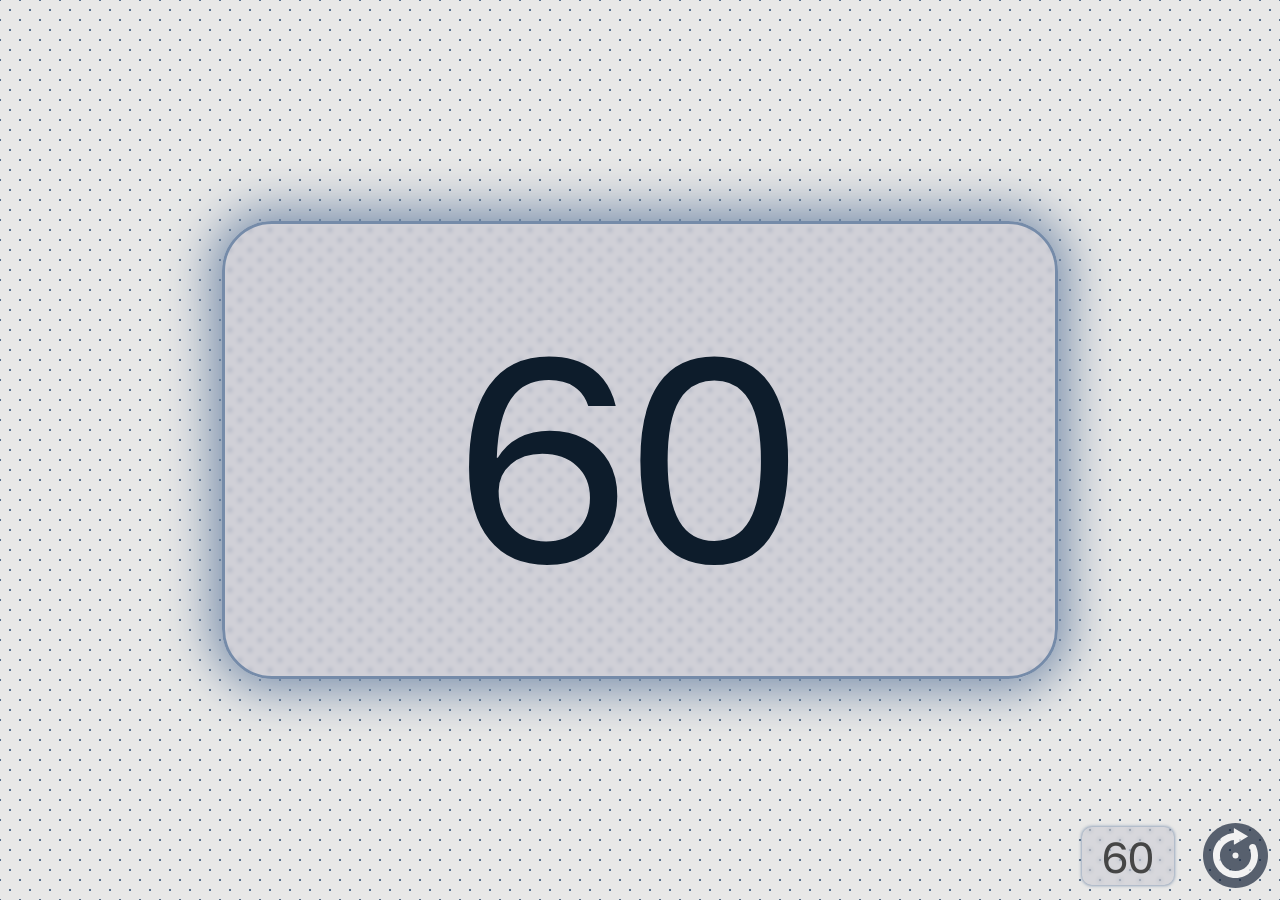
<file: index.html>
<!DOCTYPE html>
<html lang="en">

<head>
  <meta charset="UTF-8">
  <meta name="viewport" content="width=device-width, initial-scale=1.0">
  <title>Interval Timer</title>
  <link rel="preconnect" href="https://fonts.googleapis.com">
  <link rel="preconnect" href="https://fonts.gstatic.com" crossorigin>
  <link href="https://fonts.googleapis.com/css2?family=Funnel+Display:wght@300..800&display=swap" rel="stylesheet">
  <link rel="stylesheet" href="./styles.css">
</head>

<body>
  <div id=wrapper>
    <span id=timer><span id=seconds></span><span id=ms></span></span>
  </div>
  <div id=controls>
    <input type=number id=interval value=60>
    <button id=playpause>
      <svg height="200px" width="200px" version="1.1" id="Layer_1" xmlns="http://www.w3.org/2000/svg"
        xmlns:xlink="http://www.w3.org/1999/xlink" viewBox="0 0 473.68 473.68" xml:space="preserve" fill="#ff0000"
        stroke="#ff0000" stroke-width="0.00473677" transform="matrix(1, 0, 0, 1, 0, 0)rotate(0)">
        <g id="SVGRepo_#F7F7F7gCarrier" stroke-width="0"></g>
        <g id="SVGRepo_tracerCarrier" stroke-linecap="round" stroke-linejoin="round" stroke="#CCCCCC"
          stroke-width="8.526186"></g>
        <g id="SVGRepo_iconCarrier">
          <path style="fill:var(--highlight)"
            d="M0,236.842C0,106.028,106.036,0,236.835,0c130.807,0,236.842,106.028,236.842,236.842 c0,130.799-106.036,236.835-236.842,236.835C106.036,473.677,0,367.641,0,236.842z">
          </path>
          <g>
            <path style="fill:#F7F7F7;"
              d="M382.648,161.894c-2.393-4.645-14.031-15.284-33.664-5.621s-10.149,30.889-10.149,30.889 c7.318,15.003,11.439,31.861,11.439,49.68c0,62.645-50.787,113.436-113.44,113.436c-62.645,0-113.436-50.791-113.436-113.436 c0-58.64,44.486-106.873,101.537-112.819v29.397c0,0-0.079,1.758,1.743,2.865c1.821,1.111,3.646,0,3.646,0l94.106-55.45 c0,0,2.113-1.111,2.113-3.276c0-1.791-2.113-3.063-2.113-3.063l-93.792-55.14c0,0-2.139-1.529-4.042-0.789 c-1.9,0.737-1.66,3.328-1.66,3.328v31.495c-84.967,6.103-152.017,76.916-152.017,163.449c0,90.531,73.389,163.92,163.917,163.92 c90.531,0,163.924-73.389,163.924-163.92C400.759,209.831,394.218,184.357,382.648,161.894z">
            </path>
            <circle style="fill:#F7F7F7;" cx="236.85" cy="236.85" r="21.977"></circle>
          </g>
        </g>
      </svg>
      <!-- <img
        src="[data-uri]"
        alt="restart"> -->
    </button>
  </div>
  <script src="./script.js"></script>
</body>

</html>
</file>
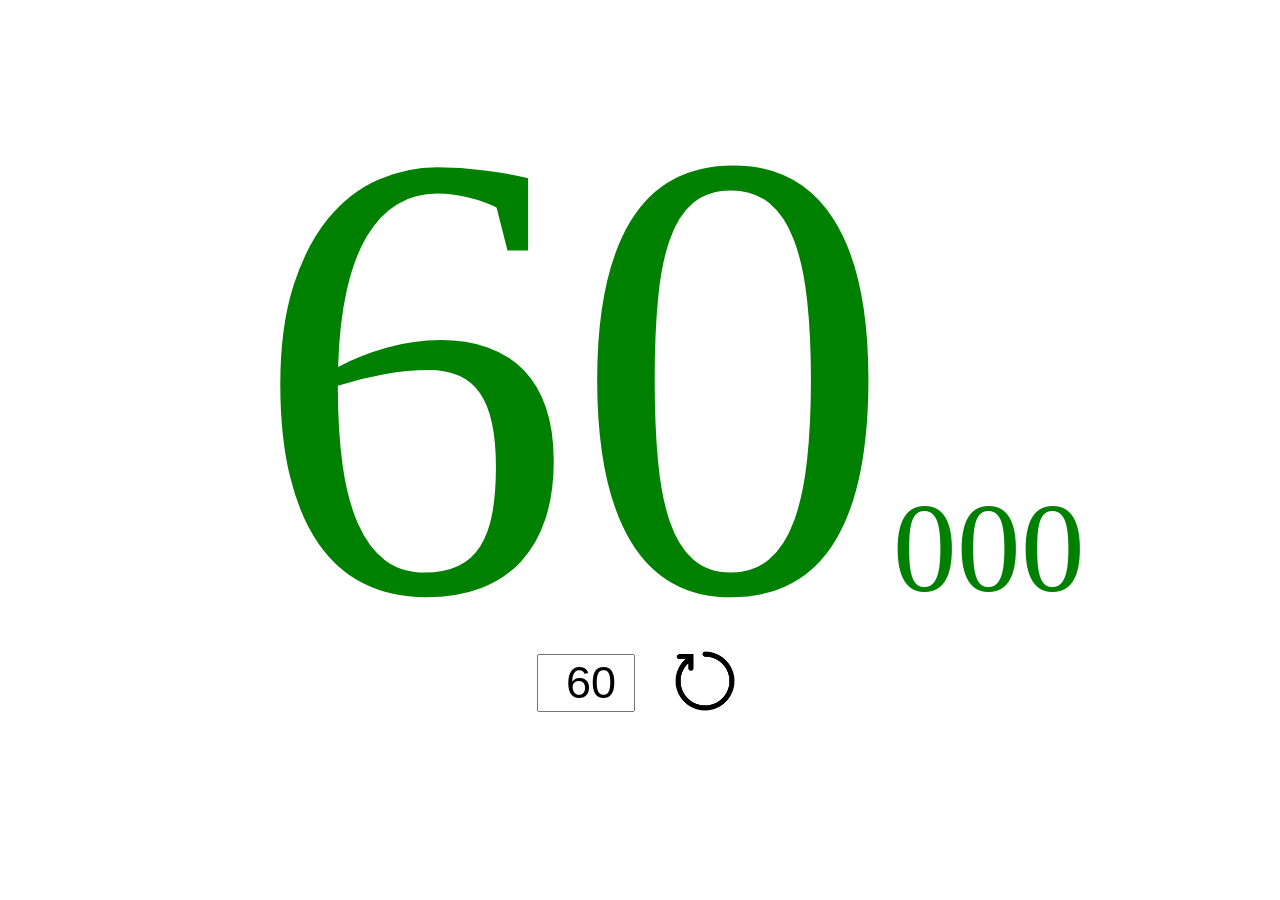
<file: interval_timer.html>
<!DOCTYPE html>

<style>
  #wrapper {
    display: flex;
    flex-direction: column;
    justify-content: space-between;
    align-items: center;
  }
  #buttons {
    display: flex;
    flex-direction: row;
    justify-content: center;
    align-items: center;
    gap: 2em;
  }
  #timer {
    display:grid;
    grid-template-columns: 70% 30%;
    align-items: baseline;
    width: 100%;
    color: green;
    height: 50vw;
  }
  #timer.warn {
    color: gold;
  }
  #timer.close, #timer.out {
    color: red;
  }
  #seconds {
    display:inline-block;
    font-size: 50vw;
    justify-self: right;
  }
  #timer.out {
    grid-template-columns: 100% 0%;
  }
  #timer.out #seconds {
    font-size: 40vw;
    animation: blink 0.5s linear infinite alternate;
  }
  @keyframes blink { from {opacity:1} to {opacity:0} }
  #ms {
    display:inline-block;
    font-size: 10vw;
    justify-self: left;
  }
  #playpause {
    background-color: transparent;
    border: 0;
  }
  #playpause img {
    width: 64px;
  }
  #interval {
    font-size: max(24px,5vh);
    width: 2em;
    text-align: right;
  }
</style>

<div id=wrapper>
  <span id=timer><span id=seconds></span><span id=ms></span></span>
  <div id=buttons>
    <input type=number id=interval value=60>
    <button id=playpause>
      <img src="[data-uri]" alt="restart">
    </button>
  </div>
</div>

<script>
  const timerSeconds = document.getElementById('seconds');
  const timerMilliseconds = document.getElementById('ms');
  const interval = document.getElementById('interval');
  let endTime;
  document.getElementById('playpause').addEventListener('click',() => {
    endTime = (new Date()).getTime() + interval.value*1000;
  })
  setInterval(() => {
    const leftMs = endTime - (new Date());
    timer.className = '';
    if (!endTime) {
      timerSeconds.textContent = Math.round(interval.value);
      timerMilliseconds.textContent = '000';
    } else if (leftMs < 0) {
      timerSeconds.textContent = 'OUT!';
      timerMilliseconds.textContent = '';
      timer.className = 'out';
    } else {
      timerSeconds.textContent = Math.floor(leftMs/1000);
      timerMilliseconds.textContent = leftMs % 1000;
      if (leftMs < 10000) {
        timer.className = 'close';
      } else if (leftMs < 20000) {
        timer.className = 'warn';
      }
    }
  },0);
</script>
</file>
<file: styles.css>
html,
body,
div,
span,
applet,
object,
iframe,
h1,
h2,
h3,
h4,
h5,
h6,
p,
blockquote,
pre,
a,
abbr,
acronym,
address,
big,
cite,
code,
del,
dfn,
em,
img,
ins,
kbd,
q,
s,
samp,
small,
strike,
strong,
sub,
sup,
tt,
var,
b,
u,
i,
center,
dl,
dt,
dd,
ol,
ul,
li,
fieldset,
form,
label,
legend,
table,
caption,
tbody,
tfoot,
thead,
tr,
th,
td,
article,
aside,
canvas,
details,
embed,
figure,
figcaption,
footer,
header,
hgroup,
menu,
nav,
output,
ruby,
section,
summary,
time,
mark,
audio,
video {
    margin: 0;
    padding: 0;
    border: 0;
    font-size: 100%;
    /* font: inherit; */
    vertical-align: baseline;
}

/* HTML5 display-role reset for older browsers */
article,
aside,
details,
figcaption,
figure,
footer,
header,
hgroup,
menu,
nav,
section {
    display: block;
}

body {
    line-height: 1;
}

button {
    border: none;
    margin: 0;
    padding: 0;
    width: auto;
    overflow: visible;

    background: transparent;

    /* inherit font & color from ancestor */
    color: inherit;
    font: inherit;

    /* Normalize `line-height`. Cannot be changed from `normal` in Firefox 4+. */
    line-height: normal;

    /* Corrects font smoothing for webkit */
    -webkit-font-smoothing: inherit;
    -moz-osx-font-smoothing: inherit;

    /* Corrects inability to style clickable `input` types in iOS */
    -webkit-appearance: none;
}

input {
    border: none;
    background-image: none;
    background-color: transparent;
    -webkit-box-shadow: none;
    -moz-box-shadow: none;
    box-shadow: none;
}

input::-webkit-outer-spin-button,
input::-webkit-inner-spin-button {
    -webkit-appearance: none;
    margin: 0;
}

/* Firefox */
input[type=number] {
    -moz-appearance: textfield;
}

body,
html {
    width: 100%;
    height: 100%;
    overscroll-behavior: none;
}

:root {
    --rich-black: hsla(211, 53%, 11%, 1);
    --oxford-blue: hsla(219, 37%, 17%, 1);
    --yinmn-blue: rgb(84, 110, 140);
    --silver-lake-blue: hsla(214, 23%, 56%, 1);
    --platinum: rgb(232, 232, 231);

    /* --primary: var(--yinmn-blue);
    --background: var(--rich-black);
    --background-offset: var(--oxford-blue);
    --highlight: var(--silver-lake-blue);
    --text-light: var(--platinum); */
    --background: var(--platinum);
    --background-offset: var(--silver-lake-blue);

    --primary: var(--yinmn-blue);
    --text: var(--rich-black);
    --highlight: var(--oxford-blue);
}

* {
    font-family: "Funnel Display", sans-serif;
    font-weight: 400;
    font-style: normal;
}

*:focus {
    outline-color: var(--primary);
    outline-offset: 5px;
}

body {
    display: flex;
    justify-content: center;
    align-items: center;
    background-color: var(--background);
    /* background-color: var(--primary); */
    background-image:
        radial-gradient(var(--primary) 1px, transparent 1px),
        radial-gradient(var(--primary) 1px, transparent 1px);
    background-size: 20px 20px;
    /* Space between plus signs */
    background-position: 0 0, 10px 10px;
    /* Offset second grid for the "plus" shape */
}

#wrapper {
    padding: 15px;
    border-radius: 50px;
    border: 3px solid var(--background-offset);
    box-shadow: 0 0 50px 10px var(--background-offset);
    display: flex;
    flex-direction: column;
    justify-content: space-between;
    align-items: center;
    backdrop-filter: blur(2px);
    background-color: rgba(0, 4, 81, 0.1);
    width: min(80%, 800px);
    aspect-ratio: 1.9/1;
    min-height: 250px;

    --transition-speed: 1500ms
}

#wrapper.warn {
    transition: box-shadow var(--transition-speed) ease-in-out, border var(--transition-speed) ease-in-out, background-color calc(var(--transition-speed) + 250ms) ease-in-out;
    border: 3px solid #eaae23;
    box-shadow: 0 0 50px 10px #b9942f;
    background-color: rgb(250 188 0 / 15%);
}

#wrapper.ending {
    transition: box-shadow var(--transition-speed) ease-in-out, border var(--transition-speed) ease-in-out, background-color calc(var(--transition-speed) + 250ms) ease-in-out;
    border: 3px solid #d65353;
    box-shadow: 0 0 50px 10px #f45151;
    animation: flashWarn 350ms 4000ms ease-in infinite alternate;
    background-color: rgba(250, 0, 0, 0.1)
}

@keyframes flashWarn {
    from {
        background-color: rgba(250, 0, 0, 0.25)
    }

    to {
        background-color: rgba(250, 0, 0, 0.1)
    }
}

#controls {
    display: flex;
    flex-direction: row;
    justify-content: center;
    align-items: center;
    gap: min(3vw, 25px);
    position: fixed;
    bottom: 0.5em;
    right: 0.5em;

    :last-child {
        cursor: pointer;
    }

    button {
        border-radius: 50%;
        height: min-content;
        padding: 4px;
        padding-bottom: 0;
        outline-offset: 0px;
        opacity: 0.7;

        transition: opacity 200ms ease-out;

        &:hover {
            opacity: 1;
        }

        img,
        svg {
            user-drag: none;
            -webkit-user-drag: none;
            width: clamp(45px, 10vw, 65px);
            height: clamp(45px, 10vw, 65px);
        }
    }

    input {
        padding: 1px;
        border-radius: 10px;
        /* border: 1px solid var(--background-offset); */
        box-shadow: 0 0 3px 1px var(--background-offset);
        backdrop-filter: blur(2px);
        background-color: rgba(0, 4, 81, 0.1);
        text-align: center;

        opacity: 0.7;
        transition: opacity 200ms ease-out;


        &:hover {
            opacity: 1;
        }


    }

}



#timer {
    display: grid;
    grid-template-columns: 70% 30%;
    align-items: center;
    /* color: rgb(0, 161, 0); */
    color: var(--text);
    width: 100%;
    height: 100%;
}

#seconds {
    display: inline-block;
    font-size: min(40vw, 300px);
    justify-self: right;
}

#ms {
    display: none;
    /* display: inline-block;*/
    font-size: min(10vw, 100px);
    ;
    width: 3ch;
    justify-self: baseline;
    margin-top: auto;
    margin-bottom: 20px;
    margin-left: 3px;
}

#wrapper:has(.out) {
    animation: none;
}

#timer.out {
    grid-template-columns: 100% 0%;
}

#timer.out #seconds {
    font-size: min(28vw, 280px);
    justify-self: center;
    color: rgb(209, 28, 28);
    animation: blink 500ms ease-in-out infinite alternate;
}

@keyframes blink {
    from {
        opacity: 1
    }

    to {
        opacity: 0
    }
}



#interval {
    font-size: max(24px, 5vh);
    width: 2em;
    text-align: right;
}
</file>
